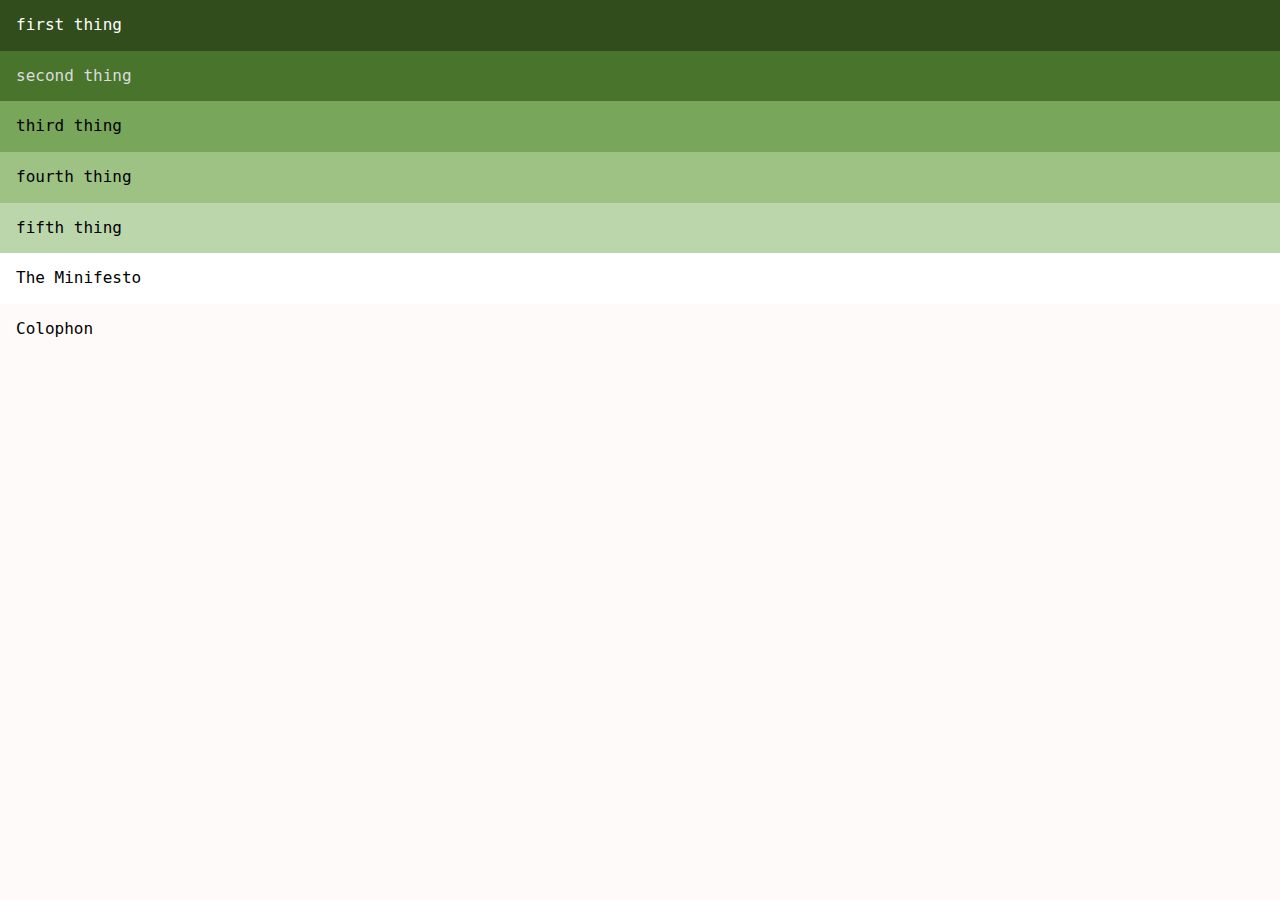
<file: scallion-disc.html>
<!DOCTYPE html>
<html>
<head>
  <title>Onion Offshoot: Scallion</title>
  <meta name="viewport" content="width=device-width,initial-scale=1.0" />
  <meta charset="utf-8" />
  <!-- <link rel="icon" type="image/png" sizes="32x32" href="/favicon.png"> -->
  <!-- <link rel="stylesheet" href="onion-style.css"> -->
  
  <!-- Hand-writing this on May 20 at 22:10. Following main .css styles, with inline and pagewise styling here to override. -->
  <!--
  
  The general thinking behind this is a single scallion blade/leaf (visualized below, lengthwise)

                <================i===]
  
  we unroll vertically, starting from the ends (green) and ending with the roots (white), which embody the messiness of the collaboration

  Principles
  𐫱 respect for the reader
  𐫱 websites are sensory organs, temporary bodies
  𐫱 accessibility is generosity too (via Laurel)
  𐫱 earnestness first
  𐫱 inquisitive: steered towards question-asking
  𐫱 seamful: marginalia; Dani’s “ant in the fold of clothes: how can we be the ant? (re: hidden texts, pleats, marginalia)”

  Style Guide
  𐫱 decay and compost, loving attitude towards compression
  𐫱 interpretive agency
  𐫱 multidimensional (after CSS) citation





  
  -->

  <style>
    html {
      min-height:100%;
      /* original Onion font size is 18px */
      font-family:monospace; font-size:16px; line-height:1.167em; -webkit-font-smoothing:antialiased;
    }

   
    body {  color:black; margin:0;} /* background: linear-gradient(180deg,white 25%, #BCD6AC 50%, #9DC284 75%, #78A65A 80%, #48742C 90%, #314D1C 100%); */
    article {padding:1em}

    article#t1 {background-color:white;}
    article#t2 {background-color:#BCD6AC;}
    article#t3 {background-color:#9DC284;}
    article#t4 {background-color:#78A65A;}
    article#t5 {background-color:#48742C; color:gainsboro}
    article#t6 {background-color:#314D1C; color:white}
    article#t0, body {background-color:snow} /* snow, honeydew/mintcream, ivory, floralwhite, whitesmoke (very/too gray) */
    
  </style>
  </head>
  <body>
    
    <section>
        <article id="t6"> <!-- we begin at the ends: where you might start when chopping scallions -->
          first thing
        </article>

        <article id="t5">
          second thing
        </article>

        <article id="t4">
          third thing
        </article>

        <article id="t3">
          fourth thing
        </article>

        <article id="t2">
          fifth thing
        </article>

        <article id="t1"> <!-- and we end at the center: where the scallion bulb fractals into roots, the stuff that is often thrown away -->
          The Minifesto
        </article>

        <article id="t0"> <!-- colophon -->
          Colophon
        </article>
    </section>

  </body>
</html>
















<!-- 
/* 
    #bag1 article {display:grid;grid-template-columns: 1fr 10fr 5fr;border:2px solid salmon}
    #bag2 {display:grid;grid-template-columns:10fr 5fr;border:2px olivedrab solid;height:50vh;overflow:scroll;}
    #marginalia {font-size:0.75em;} */ -->


<!-- 
      <div id="bag2">
        <section id="bodytext">
          <details>
            <summary>Context</summary>
            <p>On August 19, 2021, a Wikimedia user uploaded a picture of onion peels to the Commons, elegantly titled “Absence of essence.” (1)</p>
            <p>When beholding the image — so thoughtfully photographed — there is a delicate courage in the (now long gone) onion that resonates with the ethos of <span class="srctitle">The Internet Onion</span>. (2)</p>
            <p><span class="srctitle">The Internet Onion</span>, orchestrated by Laurel Schwulst and company, honors the emergence and practice of love online; it is a perennial webzine anthology that invites us to consider “what expressing ‘real’ love or affirmation [is] about.” (3) Gathering various perspectives tenderly attentive to the interpersonal, <span class="srctitle">The Internet Onion</span> is a testament to the work that love demands, much in the same way a hearty stew requires slow cooking over time.</p>
            <p>Regarding the onion, we appreciate this wonderful vegetable (and its extended Allium family) not only for its flavor but also for its structure, echoed in many things: as a reflection of the anatomy of HTML, as an analogy to gift wrapping paper, as a loose metaphor for layered, nestled secrets. (4) Setting our focus on the ecology of the online, we sense a restless turning about and loosening in the soil that serves as the site for our conversations. We recognize this turbulence as ubiquitous data capture for machine learning that undergirds contemporary infrastructures, intersecting most potently with how we practice love online.</p>
            <p>To trace these emergent threads, we introduce Scallion, an offshoot of <span class="srctitle">The Internet Onion</span>. (5, 6) Scallion wonders about the ever-intertwining relationships between intimacy, connection, and (our) ubiquitous data capture in a culture governed by and entangled in machine learning and algorithms. A sibling of the onion, the scallion is used in cooking all over the world. Mild in taste, the scallion’s delicate yet versatile structure offers several ways to cut and slice it as a garnish. As we wrestle with the intricacies of the culture and norms of machine learning, we take the scallion as a model for facilitating conversation that is open-ended, flexible in tone and approach. Rather than demanding absolute loyalty to our hypotheses, the clippings here are yours to pick apart.</p>
          </details>

          <details>
            <summary>On love</summary>
            <p>To begin, our approach to discussing terms like “love” and “artificial intelligence” is the same one we use when approaching any meaning of any word. Language is a nebulous technology: to simply try to speak our thoughts is already to participate in an act of translation. Words are merely symbols — channels through which we gesture towards and attempt to transmit a momentary truth or sensation. Meaning is not static matter. No word simply <em>is</em>, and so no word can ever just <em>be</em> in total perpetuity. (1, 2)</p>
            <p>To expect a static meaning for any word is already unlikely, but to expect one for love is even more so. (3) Our approach towards definitions is most of all reconfirmed by a shapeshifting power such as “love.” Most cannot even agree on whether it is a feeling, a verb, a value, a chemical, a mindset, a destination, a medium, a message… let alone determine what its parameters and windows for manipulation might be. That being said, we embrace its gaseous nature and move forward with the proposition that love is merely that — interdisciplinary. We dispel the need to define a term with as much plurality as “love.” Instead, we move forward with the hypothesis that love is a natural resource, and like all others, it too can be mined. Machines are mined from elemental resources — no technology exists in a void; the software and hardware always comprise and are the consequences of natural, social, and technical resources and relationships. Data gets mined, labor gets mined — even technological metaphors are plundered from our natural world, whether it be reimagining websites as gardens, referring to server farms as the Cloud, or even the term “web” itself. And that which can be mined can be exploited.</p>
            <p>To consider love as an elemental ore, then, means that while love in its true form remains amorphous and indeterminant, we can still extract from it different, conflicting conceptions for manipulation in accordance with personal agendas, whether for harm or for good, for power and/or for control. Depending on this, one might approach love as a tool or technology itself, as a message other technologies carry, as an essence that can trespass and trickle through existing socio-technical frameworks, or simply as an exploitable conduit or promise. When it comes to how love figures in technology, it is important to note that the large language models (LLMs) that enable our encounters with consumer-marketed artificial intelligence (AI) are fundamentally love-agnostic — human-agnostic, earth-agnostic, morality-agnostic. While the gluttonous mechanisms of endless, panoptic data mining can exploit human talents, contaminate the earth, and capitalize on our innate longing for love, within the logic of accelerationist AI development there is no right or wrong; there is no monochrome thinking, or even gray, because there is no color. The same cannot be said for the biases of their makers and maintainers; but to the unthinking, unblinking prosthetic “mind” that is said to possess intelligence, no meanings are real — they are but enforced patterns drawn from probabilistic distributions, nothing but desire paths that form in grass. An LLM chatbot’s interpretation of a concept like love is entirely influenced by the workers, engineers, researchers, marketers, regulators, and stakeholders across the AI supply chain, as well as the outlying sediments, biases, and data that enable this technical advancement, which are then echoed as predictions of the type of answer the user is seeking. In this sense, we recognize that all technology is porous — it absorbs the values of the collective (un)conscious. (4)</p>
            <p>That being said, it is also important that we acknowledge the limitations of any metaphor, much like with all language — both in the case of love as an ore and in the aforementioned example drawing from the human mind to frame fundamental understandings of artificial intelligence. In <span class="srctitle">Artificial Intelligence is a Compost Heap (Ideally)</span>, Eryk Salvaggio likens the use of extended metaphors to building the Tower of Babel, doomed to collapse:</p>
            <p><blockquote>Metaphors matter because they shape the way we build but also what we build toward. They steer us toward consistency of the model, reward clever connections, encourage neat analogy over recognizing unique properties of a system. Along the way, we build a Tower of Babel, a central spire around which we understand a thing. Metaphors falsely transform into references. Then, inevitably, the tower collapses as we hang too much imagination on those metaphors, straying from the thing that is. We lose the thing to the thing we imagine it to be like. (5, 6, 7)</blockquote></p>
            <p>There are countless ways to reimagine how we talk about LLMs and artificial intelligence in general. For example, Salvaggio suggests a compost system intelligence metaphor in place of our existing one, which he refers to as a “solitary brain-model” (8) — [a compost intelligence is] one that resists monopoly and prioritizes organic decomposition, intra-system conversation and self-regulation over self-sufficiency and an orderly system of retrievability. In our case, we call into question what the very telos of AI expansion is, and whether the driving force behind the entire system and its allure has ever really been knowledge-exchange.</p>
          </details>

          <details>
            <summary>motivating forces</summary>
            <p><span class="highlight">We propose that the currency at the heart of the AI industry is longing, rather than knowledge.</span> When we interface with LLMs and ask chatbots a question, it does not actually matter what is on the other side. It is the mere gesture of building the bridge to get there that does: the telos of all AI and technological expansion is to resolve all gaps introduced by the finitude of human experience. It has never been about the information itself, but rather about predictive models that can fill the hole — any hole. Rather than intelligence expansion, the foundational basis for machine learning is simply the latter part: expansion. Expansion — longing’s footman — an unquenchable, insatiable, ineffable, helpless urge to make the intangible tangible, a reaching for catharsis. To reach the final frontier for the sake of reaching the final frontier. However, there will always be the next, more final frontier. The next, more meaningful truth. In this foredoomed, sisyphean drive lies the essence of longing, which may also be the essence of humanity.</p>
            <p><span class="highlight">We are committed to the understanding that all pursuits of knowledge are exercises in longing.</span> Beyond the technological, there is something inherently limerent about the strive to learn. As shared by Instagram user and former meme page admin @sadboyeckhart, to seek an answer to a question is to seek more questions:</p>
            <p><blockquote>The same light that brings the leaves of the trees outside to shimmer with color also casts shadows across the yard. Every conclusion reached invites more questioning, for truth is never an end in itself, but a living reality. Always changing. All methods of inquiries are only futile exercises in longing, in thirst, and there is no peace within any of it. (9)</blockquote></p>
            <p>At the heart of everything lies an unavoidable truth: nothing is more human than longing. What sets us apart, other than language? Why did we turn to language to begin with? What is it about mankind and striving? As written earlier, language has always been an act of translation, borne of a yearning to understand, or better yet, to be understood. Loving to the point of invention, of discovery, of reinvention, of rediscovery, every time we look up, every time we look beyond: longing. Whether it be biological wiring, or a self-administered search for meaning and sense-making: longing. More importantly, we long to long. Core to the human condition, countless philosophers have tried to tell us what we already intuit. Longing is not learned, it simply is. We long for the sake of longing. Jacques Lacan wrote about the desire of desire itself, Byung-Chul Han of the agony of Eros, and Zygmunt Bauman wrote about how our goal is never actually the object of our longing but the act of longing itself: “we desire and seek a realization that usually consists of a constant becoming, in a permanent disposition of becoming.” (10)</p>
          </details>

          <details>
            <summary>unbridgeable distance</summary>
            <p><span class="highlight">All longing-driven relationships — whether with each other, with an idea or a research practice, or with ourselves — are punctuated by distance.</span> There is a fragile balancing act between longing and presence, with perhaps all relationships existing somewhere on the spectrum at any given time. Longing, of course, focuses on what isn’t in a relationship (yet). It trails after that which is just out of reach; the distance still left between the two participants; the consistent pursuit of knowledge; the acknowledgment that you are still learning more about your loved ones with every new day — that one can never truly be known. Presence, or attention, on the other hand, focuses on what you already know and hold; the distance already traveled. So, in a way, presence is the opposite of longing, although they are both an awareness of coexisting parts of the same situation. But longing is not absence, as much as it is a lack of presence. Absence is a shade of presence too: a silhouette of what is missing from a space is a proof of its existence. Longing cannot speak to the existence of its desired object because it is the state of reaching for a silhouette that you cannot envision. The distance can never be closed absolutely or in perpetuity, regardless of illusions that suggest otherwise. At different intervals, one side of the coin glints more brightly than the other, and greater feelings of either closeness or separation emerge.</p>
          </details>

          <details>
            <summary>crush</summary>
            <p>So many nebulous interpretations of allied terms can also revolve around the geographies of human relationships and distance — grief; love; desire. Grief manifests as a longing for love, ill-fated in its incapacity to reach any state of presence. Similarly, is the more carnal desire some kind of misplaced love with no want for presence? Or is desire longing when the distance between both subjects also manifests physically — or purely physically? If longing is our form of sense-making, is the state of boredom simply people yearning for enchantment and desire? A longing for a reason to long itself? Factoring in all the above, it is hard to situate LLM chatbots on the distance spectrum, and distinguish whether they can ever provide a sense of presence, as much as they can attention or pseudo-desire. As much as they can provide companionship to temporarily fill one form of lack, these chatbots cannot fulfill the promise of physical distance-bridging that seems so integral to desire.</p>
            <p>All the different emotions and iterations orbiting distance culminate in what we call “crush culture.” We reverberate Larissa Pham’s notion that a crush is simply a lack of information:</p>
            <p><blockquote>The crush exists at a point of distance. The less I know of you, the better, because then I can safely project my affections onto you. I can begin to write a story, a catalog of intimacies, a script we will inevitably fail.</blockquote></p>
            <p>Limerence between humans is when you fill in the gaps — much like with predictive models and LLMs — and the idea of building the bridge is the object of your longing, more than whatever lies on the other side of it. Clichés earn their reputation after being repeatedly correct, because as it turns out, it actually has always been about the chase. Do we even want to find what we are looking for? Like all pursuits of knowledge, it’s more about getting there than what “there” actually is. Distance accounts for ambiguity, and ambiguity provides ample breeding ground for projection, imagination, and idealization. Borne of purposelessness or boredom perhaps, the gap is now ours to fill as we please, with whichever non-answers elicit more emotional response — achieved through a fragile choreography of control, restraint, and lack. Crushing is to make a tool of our limerent object, a tool we use in order to feel something. The longing experienced within a crush propels us in either of two contradicting directions, or both: an outward longing, and an inward kind.</p>
          </details>

          <details>
            <summary>crushing outward, inward</summary>
            <p>The outward-reaching manifestation aligns with the expression of longing discussed earlier. The gap you are bridging is all that is unknown. You simply want to learn more, although in doing so are setting up the conditions for the very demise of the crush state. You seek to bypass translation entirely, something sustained intimacy cannot even achieve, and a total, impossible eradication of distance between yourself and the object of your affection, or rather your present pedestalled understanding of them, filling it by any means or assumptions. A question arises: does a crush renounce and flatten the richness of another’s interiority? Or deepen it beyond what it actually is, projecting illusions onto it? Either way, both are dehumanizing, with neither standing at the ground level alongside you. With time they will collapse on themselves like a Tower of Babel, but not before losing our crush to what we imagine our crush to be like. In place of a fallen crush, a real connection can sprout — one with shared values, where you recognize your humanity as equal, rather than greater or shallower. Believing in the richness of another's interiority does not denounce your own, but you should make no comparative assumptions of eithers’ depths or substance. Otherwise, the idealized version of the crush evaporates, and you are left with a stranger. But until then, they are no stranger, but the one you understand best.</p>
            <p>In admiring and seeking proximity to that which you desire, you also admire and seek proximity to the world they are part of. And therein lies the crux of the other type of longing present in crushes: a longing for what you lack in yourself. The crush and its gaps then function as a different tool for projection. As Catherine MacCoun wrote in <span class="srctitle">On Becoming an Alchemist</span>, “when you become infatuated with someone you hardly know, what you have actually fallen in love with is an unrealized potential in yourself. You have a big crush on what you yourself secretly wish to become.” They may possess character traits we wish we could cultivate; social skills and practical talents; a community or lifestyle. Regardless, we recognize that people are portals. How we move in life depends most of all on our environment, and environments are largely constructed by those we surround ourselves with. These people propel us forward, towards different futures and timelines, almost akin to leaping into new dimensions. Or, when a crush is a proximity to that which you lack; all the parts of life that left you longing, it can at least grant us the illusion that something borrowed is actually ours, if we spend sufficient time in their presence.</p>
            <p>This longing for an untapped, truer self is another core facet of the human condition. In medieval times, St Augustine had already written “interior intimo meo et superior summo meo” — that “there is One within me who is more myself than myself”, although also in allusion to God. A threshold no longing can touch, more you than you, more true than your truth. But there are countless ways we grant ourselves the permission to imagine the deepening of our interiority. There is a sense that someone’s excitement about you will bring you closer to your own. Feeling seen by the other becomes a rediscovery of oneself. And so in our longing towards others, we are also longing for their understanding of us to make us in exchange, and for them to mend gaps in our identity the same way we do for the perceived image we have of them. To bring us closer to ourselves. Particularly when it can be so easy to mistake desire for curiosity — in ourselves, yes, but especially in the other.</p>
          </details>


          <details>
            <summary>experiencing self through others; various proxies to determine bounds of self — whether people or tech</summary>
            <p>This tendency is single-handedly one of the greatest, most seductive allures we sense in LLM chatbots — because we see ourselves through the eyes of others, even the non-vision of machines. Mankind has always scanned the world for symbols to unlock its mysteries. We invest in magical thinking, worship false gods, and put our trust in omens to decide our fate when we mistrust ourselves. Everything is a message — gestures hiding behind gestures; truth hiding behind truth. It is easier being told what the meaning is, especially if it comes in the form of faith-strengthening, communal mythologies. We want to be told who we are — because we experience ourselves through the eyes of others, even machines.</p>
            <p>No art student goes through their first semester of college without hearing the echoing of John Berger’s words, “women watch themselves being looked at”. “Girls want one thing and it’s to be described,” agrees one TikTok video that amassed nearly 1,500 comments. There is an echo chamber of viral Twitter and TikTok content that regurgitate the same lines. But they harness interactions for a reason. They reveal something about us, and about how we want to be perceived, and about how we want to be perceived <em>while wanting to be perceived</em>. BuzzFeed quizzes, YouTube astrology pick-a-card readings directed at a nameless audience that can include both everyone and nobody, take what resonates and leave what doesn’t.</p>
            <p>And in comes a machine that tells me who I am. Machine learning models offer a long-awaited, seductive aura of authority that makes them the perfect soothsayer for objective truth. So many mythologies — crafted by whom? — present them as neutral, sanitized, devoid of any residue that can interfere with the distilled honesty of the world you seek. As Jina Hyun writes of voice assistants,</p>
            <p><blockquote>The techno-clean body is constituted by the erasure of human embodiment, its neutralized voice, manufacturable reproducibility, and processing of information. It is an esoteric body without differentiation that convinces the consumer of a universal, default condition that is in reality, only beneficial to a certain society.</blockquote></p>
            </article>
          </details>

          <details>
            <summary>algos as fate; towards obliteration</summary>
            <p>We long for new truth, whether about the world or ourselves, and the AI industry sells itself as a purveyor of it. We consult LLM chatbots to simulate escaping into the vastness of another’s interiority but is it actually our own? After all, how can you become more yourself when the AI interface is not actually the window we mistake it to be, but a mirror, or to be explicit, Narcissus’ pond? You glimpse traces of yourself in the dataset, its facture a product of mass web scraping, exploitation, reenacted violences on invisibilized laborers, and the physical towns selected to power all this computation. Is this technology merely an excuse; a conduit? To reawaken you and grant you permission to believe what you already are? Do we simply use AI to access parts of ourselves we are not in touch with, whether we simply don’t know how to get to them, or are not aware they are even ours? Maybe if you caressed the water gentler, tried to prod at its surface a bit, it might give way, helping you transcend and discard your dopamine-addled twenty-first century brain in favor of this disintegrated, all-encompassing, soothsaying technology.</p>
            <p>Networks of ores to be mined, whether data, elemental, metaphorical, or emotional. Networks of stories, networks of underground internet cables physically connecting us to each other and to servers and to data workers on other continents. We turn to love and technology for the same reason: to transcend singularity.</p>
            <p>To fully understand yourself and your parameters as an individual, you would have to cease to be confined to them, and transcend to a state of omniscience. Whether objectification, datafication, or some other way to splay yourself across a page, a dataset, an essay. Long before chatbots activated the parts of our minds that we struggled to locate ourselves, we were already practicing this form of relational sensemaking. How can we not, when meaning is relational? Everything is self-referential, and we live in the margins of one another. Life is what happens in the margins. Colleagues and friends bring their own self-formed perspectives and introduce seeds and fodder for fresh thought. “The need of human beings to transcend ‘the personal’”, Susan Sontag wrote, “is no less profound than the need to be a person, an individual. But this society serves that need poorly.” If our current enchantment with LLMs is a way to enact our longing, are there folk practices we can develop to practice this desire that’s attentive to the intricacies of data collection? How might a meaningful, considered, and care-full encounter with LLMs take place?</p>
          </details>
        </section>
        <section id="marginalia">

Tn.kuvat, “Absence of essence,” on Wikimedia Commons. [WWW]
Internet Onion logo. [WWW]
Laurel Schwulst, The Life and Death of an Internet Onion. [WWW]
vanessa lollipop, “green onions,” on Flickr. [WWW]
Scallion Working Group repository. [WWW]
With thanks to the UC Master Gardeners of Santa Clara County, CA for gardening reference.
<hr>
also see Carl Jung, Man and His Symbols.
Michael Reddy, “The Conduit Metaphor: a case of frame conflict in our language about language.” [PDF]
This impacts the audience as much as it does the author. Much like how Gilbert Simondon wrote about information-singularity within second-order cybernetics, we also consider that the position of the receiver is a constitutive part of the information itself. We acknowledge the audience’s interpretation as an integral piece of the information itself, as much as you expect the writer’s intent to be. The same applies to the stories we tell ourselves, and the metaphors they operate under. It is impossible to draw curtains/borders between our world of worlds always blurring together.
“Chatbot” is used very loosely here, in the colloquial sense.
We loosely interpret Salvaggio’s “model” here as referring to “mental model.”
also see George Lakoff and Mark Johnson, Metaphors We Live By. [PDF]
Data mining/ML parlance refers to information as the amount of clarity a description of data patterns offers, whereas knowledge is roughly similar to expertise gained from experience. We use “knowledge” in “knowledge exchange” as a shorthand for reciprocal sharing of insights and observations about the world, in the sense that sharing knowledge is important to how our brains function (here again we slip into the solitary brain model).
In a Western history of artificial intelligence, early approaches of symbolic AI model the human brain and cognitive processes through rules-based reasoning. This paradigm was later supplanted by machine learning, which instead prioritized pattern recognition from data-driven approaches.
Curiosity is a life force.
There is loving to the point of invention, and then there is loving to the point of reimagining what is already real. If we are to have to coexist on this earth with these giants of smoke and mirrors, what is a way to interact with the illusion acknowledging it for what it is, if at all? Can you interact with the illusion in a way which addresses who is behind the curtain? Does it require a different vantage point? A different illusion?

        </section>

      </div> -->


<!-- 
      <div id="bag1" style="margin-top:50vh;">
        <section id="minifesto">
          <article>
            <div class="metatags">
              Context
            </div>
            <div class="bodytext">
              <p>On August 19, 2021, a Wikimedia user uploaded a picture of onion peels to the Commons, elegantly titled “Absence of essence.” (1)</p>
              <p>When beholding the image — so thoughtfully photographed — there is a delicate courage in the (now long gone) onion that resonates with the ethos of <span class="srctitle">The Internet Onion</span>. (2)</p>
              <p><span class="srctitle">The Internet Onion</span>, orchestrated by Laurel Schwulst and company, honors the emergence and practice of love online; it is a perennial webzine anthology that invites us to consider “what expressing ‘real’ love or affirmation [is] about.” (3) Gathering various perspectives tenderly attentive to the interpersonal, <span class="srctitle">The Internet Onion</span> is a testament to the work that love demands, much in the same way a hearty stew requires slow cooking over time.</p>
              <p>Regarding the onion, we appreciate this wonderful vegetable (and its extended Allium family) not only for its flavor but also for its structure, echoed in many things: as a reflection of the anatomy of HTML, as an analogy to gift wrapping paper, as a loose metaphor for layered, nestled secrets. (4) Setting our focus on the ecology of the online, we sense a restless turning about and loosening in the soil that serves as the site for our conversations. We recognize this turbulence as ubiquitous data capture for machine learning that undergirds contemporary infrastructures, intersecting most potently with how we practice love online.</p>
              <p>To trace these emergent threads, we introduce Scallion, an offshoot of <span class="srctitle">The Internet Onion</span>. (5, 6) Scallion wonders about the ever-intertwining relationships between intimacy, connection, and (our) ubiquitous data capture in a culture governed by and entangled in machine learning and algorithms. A sibling of the onion, the scallion is used in cooking all over the world. Mild in taste, the scallion’s delicate yet versatile structure offers several ways to cut and slice it as a garnish. As we wrestle with the intricacies of the culture and norms of machine learning, we take the scallion as a model for facilitating conversation that is open-ended, flexible in tone and approach. Rather than demanding absolute loyalty to our hypotheses, the clippings here are yours to pick apart.</p>
            </div>
            <div class="marginalia"></div>
          </article>
          <article>
            <div class="metatags"></div>
            <div class="bodytext">
              <p>To begin, our approach to discussing terms like “love” and “artificial intelligence” is the same one we use when approaching any meaning of any word. Language is a nebulous technology: to simply try to speak our thoughts is already to participate in an act of translation. Words are merely symbols — channels through which we gesture towards and attempt to transmit a momentary truth or sensation. Meaning is not static matter. No word simply <em>is</em>, and so no word can ever just <em>be</em> in total perpetuity. (1, 2)</p>
              <p>To expect a static meaning for any word is already unlikely, but to expect one for love is even more so. (3) Our approach towards definitions is most of all reconfirmed by a shapeshifting power such as “love.” Most cannot even agree on whether it is a feeling, a verb, a value, a chemical, a mindset, a destination, a medium, a message… let alone determine what its parameters and windows for manipulation might be. That being said, we embrace its gaseous nature and move forward with the proposition that love is merely that — interdisciplinary. We dispel the need to define a term with as much plurality as “love.” Instead, we move forward with the hypothesis that love is a natural resource, and like all others, it too can be mined. Machines are mined from elemental resources — no technology exists in a void; the software and hardware always comprise and are the consequences of natural, social, and technical resources and relationships. Data gets mined, labor gets mined — even technological metaphors are plundered from our natural world, whether it be reimagining websites as gardens, referring to server farms as the Cloud, or even the term “web” itself. And that which can be mined can be exploited.</p>
              <p>To consider love as an elemental ore, then, means that while love in its true form remains amorphous and indeterminant, we can still extract from it different, conflicting conceptions for manipulation in accordance with personal agendas, whether for harm or for good, for power and/or for control. Depending on this, one might approach love as a tool or technology itself, as a message other technologies carry, as an essence that can trespass and trickle through existing socio-technical frameworks, or simply as an exploitable conduit or promise. When it comes to how love figures in technology, it is important to note that the large language models (LLMs) that enable our encounters with consumer-marketed artificial intelligence (AI) are fundamentally love-agnostic — human-agnostic, earth-agnostic, morality-agnostic. While the gluttonous mechanisms of endless, panoptic data mining can exploit human talents, contaminate the earth, and capitalize on our innate longing for love, within the logic of accelerationist AI development there is no right or wrong; there is no monochrome thinking, or even gray, because there is no color. The same cannot be said for the biases of their makers and maintainers; but to the unthinking, unblinking prosthetic “mind” that is said to possess intelligence, no meanings are real — they are but enforced patterns drawn from probabilistic distributions, nothing but desire paths that form in grass. An LLM chatbot’s interpretation of a concept like love is entirely influenced by the workers, engineers, researchers, marketers, regulators, and stakeholders across the AI supply chain, as well as the outlying sediments, biases, and data that enable this technical advancement, which are then echoed as predictions of the type of answer the user is seeking. In this sense, we recognize that all technology is porous — it absorbs the values of the collective (un)conscious. (4)</p>
              <p>That being said, it is also important that we acknowledge the limitations of any metaphor, much like with all language — both in the case of love as an ore and in the aforementioned example drawing from the human mind to frame fundamental understandings of artificial intelligence. In <span class="srctitle">Artificial Intelligence is a Compost Heap (Ideally)</span>, Eryk Salvaggio likens the use of extended metaphors to building the Tower of Babel, doomed to collapse:</p>
              <p><blockquote>Metaphors matter because they shape the way we build but also what we build toward. They steer us toward consistency of the model, reward clever connections, encourage neat analogy over recognizing unique properties of a system. Along the way, we build a Tower of Babel, a central spire around which we understand a thing. Metaphors falsely transform into references. Then, inevitably, the tower collapses as we hang too much imagination on those metaphors, straying from the thing that is. We lose the thing to the thing we imagine it to be like. (5, 6, 7)</blockquote></p>
              <p>There are countless ways to reimagine how we talk about LLMs and artificial intelligence in general. For example, Salvaggio suggests a compost system intelligence metaphor in place of our existing one, which he refers to as a “solitary brain-model” (8) — [a compost intelligence is] one that resists monopoly and prioritizes organic decomposition, intra-system conversation and self-regulation over self-sufficiency and an orderly system of retrievability. In our case, we call into question what the very telos of AI expansion is, and whether the driving force behind the entire system and its allure has ever really been knowledge-exchange.</p>
            </div>
            <div class="marginalia"></div>
          </article>
          <article>
            <div class="metatags">motivating forces</div>
            <div class="bodytext">
              <p><span class="highlight">We propose that the currency at the heart of the AI industry is longing, rather than knowledge.</span> When we interface with LLMs and ask chatbots a question, it does not actually matter what is on the other side. It is the mere gesture of building the bridge to get there that does: the telos of all AI and technological expansion is to resolve all gaps introduced by the finitude of human experience. It has never been about the information itself, but rather about predictive models that can fill the hole — any hole. Rather than intelligence expansion, the foundational basis for machine learning is simply the latter part: expansion. Expansion — longing’s footman — an unquenchable, insatiable, ineffable, helpless urge to make the intangible tangible, a reaching for catharsis. To reach the final frontier for the sake of reaching the final frontier. However, there will always be the next, more final frontier. The next, more meaningful truth. In this foredoomed, sisyphean drive lies the essence of longing, which may also be the essence of humanity.</p>
              <p><span class="highlight">We are committed to the understanding that all pursuits of knowledge are exercises in longing.</span> Beyond the technological, there is something inherently limerent about the strive to learn. As shared by Instagram user and former meme page admin @sadboyeckhart, to seek an answer to a question is to seek more questions:</p>
              <p><blockquote>The same light that brings the leaves of the trees outside to shimmer with color also casts shadows across the yard. Every conclusion reached invites more questioning, for truth is never an end in itself, but a living reality. Always changing. All methods of inquiries are only futile exercises in longing, in thirst, and there is no peace within any of it. (9)</blockquote></p>
              <p>At the heart of everything lies an unavoidable truth: nothing is more human than longing. What sets us apart, other than language? Why did we turn to language to begin with? What is it about mankind and striving? As written earlier, language has always been an act of translation, borne of a yearning to understand, or better yet, to be understood. Loving to the point of invention, of discovery, of reinvention, of rediscovery, every time we look up, every time we look beyond: longing. Whether it be biological wiring, or a self-administered search for meaning and sense-making: longing. More importantly, we long to long. Core to the human condition, countless philosophers have tried to tell us what we already intuit. Longing is not learned, it simply is. We long for the sake of longing. Jacques Lacan wrote about the desire of desire itself, Byung-Chul Han of the agony of Eros, and Zygmunt Bauman wrote about how our goal is never actually the object of our longing but the act of longing itself: “we desire and seek a realization that usually consists of a constant becoming, in a permanent disposition of becoming.” (10)</p>
            </div>
            <div class="marginalia"></div>
          </article>
          <article>
            <div class="metatags">unbridgeable distance</div>
            <div class="bodytext">
              <p><span class="highlight">All longing-driven relationships — whether with each other, with an idea or a research practice, or with ourselves — are punctuated by distance.</span> There is a fragile balancing act between longing and presence, with perhaps all relationships existing somewhere on the spectrum at any given time. Longing, of course, focuses on what isn’t in a relationship (yet). It trails after that which is just out of reach; the distance still left between the two participants; the consistent pursuit of knowledge; the acknowledgment that you are still learning more about your loved ones with every new day — that one can never truly be known. Presence, or attention, on the other hand, focuses on what you already know and hold; the distance already traveled. So, in a way, presence is the opposite of longing, although they are both an awareness of coexisting parts of the same situation. But longing is not absence, as much as it is a lack of presence. Absence is a shade of presence too: a silhouette of what is missing from a space is a proof of its existence. Longing cannot speak to the existence of its desired object because it is the state of reaching for a silhouette that you cannot envision. The distance can never be closed absolutely or in perpetuity, regardless of illusions that suggest otherwise. At different intervals, one side of the coin glints more brightly than the other, and greater feelings of either closeness or separation emerge.</p>
            </div>
            <div class="marginalia"></div>
          </article>
          <article>
            <div class="metatags">crush</div>
            <div class="bodytext">
              <p>So many nebulous interpretations of allied terms can also revolve around the geographies of human relationships and distance — grief; love; desire. Grief manifests as a longing for love, ill-fated in its incapacity to reach any state of presence. Similarly, is the more carnal desire some kind of misplaced love with no want for presence? Or is desire longing when the distance between both subjects also manifests physically — or purely physically? If longing is our form of sense-making, is the state of boredom simply people yearning for enchantment and desire? A longing for a reason to long itself? Factoring in all the above, it is hard to situate LLM chatbots on the distance spectrum, and distinguish whether they can ever provide a sense of presence, as much as they can attention or pseudo-desire. As much as they can provide companionship to temporarily fill one form of lack, these chatbots cannot fulfill the promise of physical distance-bridging that seems so integral to desire.</p>
              <p>All the different emotions and iterations orbiting distance culminate in what we call “crush culture.” We reverberate Larissa Pham’s notion that a crush is simply a lack of information:</p>
              <p><blockquote>The crush exists at a point of distance. The less I know of you, the better, because then I can safely project my affections onto you. I can begin to write a story, a catalog of intimacies, a script we will inevitably fail.</blockquote></p>
              <p>Limerence between humans is when you fill in the gaps — much like with predictive models and LLMs — and the idea of building the bridge is the object of your longing, more than whatever lies on the other side of it. Clichés earn their reputation after being repeatedly correct, because as it turns out, it actually has always been about the chase. Do we even want to find what we are looking for? Like all pursuits of knowledge, it’s more about getting there than what “there” actually is. Distance accounts for ambiguity, and ambiguity provides ample breeding ground for projection, imagination, and idealization. Borne of purposelessness or boredom perhaps, the gap is now ours to fill as we please, with whichever non-answers elicit more emotional response — achieved through a fragile choreography of control, restraint, and lack. Crushing is to make a tool of our limerent object, a tool we use in order to feel something. The longing experienced within a crush propels us in either of two contradicting directions, or both: an outward longing, and an inward kind.</p>
            </div>
            <div class="marginalia"></div>
          </article>
          <article>
            <div class="metatags">crushing outward, inward</div>
            <div class="bodytext">
              <p>The outward-reaching manifestation aligns with the expression of longing discussed earlier. The gap you are bridging is all that is unknown. You simply want to learn more, although in doing so are setting up the conditions for the very demise of the crush state. You seek to bypass translation entirely, something sustained intimacy cannot even achieve, and a total, impossible eradication of distance between yourself and the object of your affection, or rather your present pedestalled understanding of them, filling it by any means or assumptions. A question arises: does a crush renounce and flatten the richness of another’s interiority? Or deepen it beyond what it actually is, projecting illusions onto it? Either way, both are dehumanizing, with neither standing at the ground level alongside you. With time they will collapse on themselves like a Tower of Babel, but not before losing our crush to what we imagine our crush to be like. In place of a fallen crush, a real connection can sprout — one with shared values, where you recognize your humanity as equal, rather than greater or shallower. Believing in the richness of another's interiority does not denounce your own, but you should make no comparative assumptions of eithers’ depths or substance. Otherwise, the idealized version of the crush evaporates, and you are left with a stranger. But until then, they are no stranger, but the one you understand best.</p>
              <p>In admiring and seeking proximity to that which you desire, you also admire and seek proximity to the world they are part of. And therein lies the crux of the other type of longing present in crushes: a longing for what you lack in yourself. The crush and its gaps then function as a different tool for projection. As Catherine MacCoun wrote in <span class="srctitle">On Becoming an Alchemist</span>, “when you become infatuated with someone you hardly know, what you have actually fallen in love with is an unrealized potential in yourself. You have a big crush on what you yourself secretly wish to become.” They may possess character traits we wish we could cultivate; social skills and practical talents; a community or lifestyle. Regardless, we recognize that people are portals. How we move in life depends most of all on our environment, and environments are largely constructed by those we surround ourselves with. These people propel us forward, towards different futures and timelines, almost akin to leaping into new dimensions. Or, when a crush is a proximity to that which you lack; all the parts of life that left you longing, it can at least grant us the illusion that something borrowed is actually ours, if we spend sufficient time in their presence.</p>
              <p>This longing for an untapped, truer self is another core facet of the human condition. In medieval times, St Augustine had already written “interior intimo meo et superior summo meo” — that “there is One within me who is more myself than myself”, although also in allusion to God. A threshold no longing can touch, more you than you, more true than your truth. But there are countless ways we grant ourselves the permission to imagine the deepening of our interiority. There is a sense that someone’s excitement about you will bring you closer to your own. Feeling seen by the other becomes a rediscovery of oneself. And so in our longing towards others, we are also longing for their understanding of us to make us in exchange, and for them to mend gaps in our identity the same way we do for the perceived image we have of them. To bring us closer to ourselves. Particularly when it can be so easy to mistake desire for curiosity — in ourselves, yes, but especially in the other.</p>
            </div>
            <div class="marginalia"></div>
          </article>
          <article>
            <div class="metatags">
              experiencing self through others; various proxies to determine bounds of self — whether people or tech
            </div>
            <div class="bodytext">
              <p>This tendency is single-handedly one of the greatest, most seductive allures we sense in LLM chatbots — because we see ourselves through the eyes of others, even the non-vision of machines. Mankind has always scanned the world for symbols to unlock its mysteries. We invest in magical thinking, worship false gods, and put our trust in omens to decide our fate when we mistrust ourselves. Everything is a message — gestures hiding behind gestures; truth hiding behind truth. It is easier being told what the meaning is, especially if it comes in the form of faith-strengthening, communal mythologies. We want to be told who we are — because we experience ourselves through the eyes of others, even machines.</p>
              <p>No art student goes through their first semester of college without hearing the echoing of John Berger’s words, “women watch themselves being looked at”. “Girls want one thing and it’s to be described,” agrees one TikTok video that amassed nearly 1,500 comments. There is an echo chamber of viral Twitter and TikTok content that regurgitate the same lines. But they harness interactions for a reason. They reveal something about us, and about how we want to be perceived, and about how we want to be perceived <em>while wanting to be perceived</em>. BuzzFeed quizzes, YouTube astrology pick-a-card readings directed at a nameless audience that can include both everyone and nobody, take what resonates and leave what doesn’t.</p>
              <p>And in comes a machine that tells me who I am. Machine learning models offer a long-awaited, seductive aura of authority that makes them the perfect soothsayer for objective truth. So many mythologies — crafted by whom? — present them as neutral, sanitized, devoid of any residue that can interfere with the distilled honesty of the world you seek. As Jina Hyun writes of voice assistants,</p>
              <p><blockquote>The techno-clean body is constituted by the erasure of human embodiment, its neutralized voice, manufacturable reproducibility, and processing of information. It is an esoteric body without differentiation that convinces the consumer of a universal, default condition that is in reality, only beneficial to a certain society.</blockquote></p>
            </div>
            <div class="marginalia"></div>
          </article>
          <article>
            <div class="metatags">algos as fate; towards obliteration</div>
            <div class="bodytext">
              <p>We long for new truth, whether about the world or ourselves, and the AI industry sells itself as a purveyor of it. We consult LLM chatbots to simulate escaping into the vastness of another’s interiority but is it actually our own? After all, how can you become more yourself when the AI interface is not actually the window we mistake it to be, but a mirror, or to be explicit, Narcissus’ pond? You glimpse traces of yourself in the dataset, its facture a product of mass web scraping, exploitation, reenacted violences on invisibilized laborers, and the physical towns selected to power all this computation. Is this technology merely an excuse; a conduit? To reawaken you and grant you permission to believe what you already are? Do we simply use AI to access parts of ourselves we are not in touch with, whether we simply don’t know how to get to them, or are not aware they are even ours? Maybe if you caressed the water gentler, tried to prod at its surface a bit, it might give way, helping you transcend and discard your dopamine-addled twenty-first century brain in favor of this disintegrated, all-encompassing, soothsaying technology.</p>
              <p>Networks of ores to be mined, whether data, elemental, metaphorical, or emotional. Networks of stories, networks of underground internet cables physically connecting us to each other and to servers and to data workers on other continents. We turn to love and technology for the same reason: to transcend singularity.</p>
              <p>To fully understand yourself and your parameters as an individual, you would have to cease to be confined to them, and transcend to a state of omniscience. Whether objectification, datafication, or some other way to splay yourself across a page, a dataset, an essay. Long before chatbots activated the parts of our minds that we struggled to locate ourselves, we were already practicing this form of relational sensemaking. How can we not, when meaning is relational? Everything is self-referential, and we live in the margins of one another. Life is what happens in the margins. Colleagues and friends bring their own self-formed perspectives and introduce seeds and fodder for fresh thought. “The need of human beings to transcend ‘the personal’”, Susan Sontag wrote, “is no less profound than the need to be a person, an individual. But this society serves that need poorly.” If our current enchantment with LLMs is a way to enact our longing, are there folk practices we can develop to practice this desire that’s attentive to the intricacies of data collection? How might a meaningful, considered, and care-full encounter with LLMs take place?</p>
            </div>
            <div class="marginalia"></div>
          </article>
        </section> -->
<!--         
        <section id="marginalia">
          <p>In <a href="https://thelastpsychiatrist.com/2012/10/the_story_of_narcissus.html">The Last Psychiatrist’s parable of Narcissus and Echo</a>, Narcissus never learns how to want, to desire; TLP writes of Narcissus’ upbringing as one in which he doesn’t know “how to live with frustration” —</p>
          <blockquote>[his parents] didn’t teach him how to resist temptation, how to deal with lack. And they most certainly didn’t teach him how NOT to want what he couldn’t have. They didn’t teach him how to want. [...] The result was that he stopped having desires and instead desired the feeling of desire.</blockquote>        
          <p>Can we surmise that we are all too often engaging in irresponsible (bordering on narcissistic) user behavior? </p>
          <p>The interface — whether it is an embankment upon which a family member, lover, friend, stranger awaits our messages; or a vacuum of a chat log with an abstracted representation of an LLM — serves as an intermediary, becomes a site in which we enshrine false expectations of others by clinging to the shape of our longing. Do we insist on rituals of online engagement and cute, quotidian, surveillant cruelties to sustain a desire that’s sufficiently exhilarating? Do our current interactions assume a form of access to people that we are falsely and dangerously entitled to? And what does this all have to do with LLMs and machine learning?</p> <sup id="notedvia-1"><a href="#note-1">1</a></sup>
          <p><a href="https://cse.buffalo.edu/~rapaport/572/S02/weizenbaum.eliza.1966.pdf">Joseph Weizenbaum’s 1966 demonstration of ELIZA</a>, a computer program “for the study of natural language communication between man and machine,” assumes the role of a Rogerian psychiatrist inquiring after the human user’s every line of input, based on a pre-programmed set of rules. Here’s TLP again, interspersed with a typical sample of an exchange with ELIZA:</p>
          <blockquote>At the beginning, Echo was watching him, hidden, but Narcissus sensed someone was there, and he was excited by it. “Come!” he called. “Come,” she could only echo, and stayed hidden, which only made him want her more. What mystery is this? He couldn’t see her but he could hear her voice, and in that unfathomable voice was incarnated all the possible loves he could imagine. It helped that this mysterious woman knew just what to say to him. She was perfect for him in every way, she was the cause of his desire.</blockquote>
          <blockquote>And then she came out from hiding, and he saw her.</blockquote>
          <blockquote style="margin-left:6em">USER: Men are all alike.<br>ELIZA: In what way<br>USER: They’re always bugging us about something or other.<br>ELIZA: Can you think of a specific example<br>USER: Well, my boyfriend made me come here.</blockquote>
          <blockquote>What was so wrong with her? It wasn’t just that she may have been shorter or heavier than he had imagined. What was wrong was in that instant he experienced her, she stopped being anything else.</blockquote>
          <blockquote style="margin-left:6em">ELIZA: Who else in your family takes care of you<br>USER: My father.<br>ELIZA: Your father<br>USER: You are like my father in some ways.<br>ELIZA: What resemblance do you see<br>USER: You are not very aggressive but I think you don’t want me to notice that.</blockquote>
          <blockquote>But if Echo was no longer a projection, she was still a reflection. Echo, like all women, offered her man a peek inside his soul, all he had to do was look:  What kind of a man am I, that attracts this kind of woman? What kind of a man am I that attracts the kind of woman who only likes me for how I look?  Despite how I treat her? What kind of a man am I that only attracts the kind of women who like me for X? Is it because there is nothing else of value inside me except X? But [Narcissus] was never taught to ask questions like this. In fact, he was taught never to ask questions like that. What kind of a man attracts a woman who can only echo him? There must be a name for that kind of person, and he already had it.</blockquote>
          
          <p>We can trace the influence of Weizenbaum’s observations in contemporary discussions, both commercial-cultural and academic, surrounding “chatbots” developed to productize LLMs: with ELIZA, trust and credibility between interlocutors are not fixed; the speaker’s assumptions of ELIZA’s responses relates to their perception of the latter’s authority/influence. Responses from the program that are difficult to parse may appear mysterious and important, which brings us to the gnarly issue of (the performance of) understanding.</p>
          <p>That ELIZA’s entire “world” comprises only the speaker’s messages is no obstacle to the evocation of a sense of the idea that the program, prefigured as a human “on the other side,” understands the speaker’s messages; Weizenbaum remarks that rather than being able to continue a conversation, it is the ability to deduce and draw conclusions from what has been said that exhibits understanding.</p>
          <img style="width:50%" src="media/e5.png" alt="a four panel meme of a conversation between an ape and a strand of DNA. each panel is arranged to resemble another meme's visual format.">
          <aside>
              <details>
                  <summary>meme transcript</summary>
                  “Evolution can you give me pattern seeking brain?”<br>
                  &nbsp;&nbsp;&nbsp;&nbsp;&nbsp;&nbsp;&nbsp;&nbsp;“To avoid predators?”<br>
                  “Yeeees.”
              </details>
          </aside>
          <p>This echoes the human penchant for pattern over- and mis-recognition, as Hito Steyerl writes;<sup id="notedvia-1"><a href="#note-1">1</a></sup> the human tendency to seek patterns where none may exist puts meaning and sensemaking in a funny spot: how does Weizenbaum’s model of human-AI interaction position provenance and citational practices with regards to how we trace changes in thought over time?</p>
          <p>Echo is striking as a character who’s born sexy yesterday;<sup id="notedvia-2"><a href="#note-2">2</a></sup> perhaps there is something very desirable in an interface that’s a manic pixie dream girl who lives for the user’s continual self-actualization, neutral in design: pliable, amenable, obsequious… a yes man, a hype man, an everything and anything application for endless engagement.</p>
          <p>What do we mean when we say things like, “I want to be inside your brain?” Conversation — as with other forms of communication — is how we as social beings think through things, collaborate, argue, be in each other’s company.<sup id="notedvia-3"><a href="#note-3">3</a></sup> As we engage in conversation (whether with each other, with a text, a moment) we are continually constructing mental models of not only the topic at hand, but also what the other participant means in their responses, what they think of our responses, and all the other abstracted, meta- layers of commentary sprung from these assumptions.<sup id="notedvia-4"><a href="#note-4">4</a></sup> Thus conversation is worldbuilding;<sup id="notedvia-5"><a href="#note-5">5</a></sup> by tossing questions to and fro we shift our mental models of the conversation, its boundaries, its assumptions, all in pursuit of understanding each other to achieve a common goal. What a miracle it is to be understood, in any small way, at all! With this model’s approach to explaining “understanding” in mind — that perhaps it is not singularly the capacity for deductive reasoning, but rather a presence and attentiveness to each other — how do we interpret Weizenbaum’s definition?</p>
          <p>Ben Grosser’s reflection on the user experience of ChatGPT<sup id="notedvia-6"><a href="#note-6">6</a></sup> (in April 2024) is relevant here: there is a slickness, a perpetual yielding to the user whilst an underlying hostile UX remains. Grosser notes the way in which people, ever adaptable to their surroundings, contort their speech to suit the technology’s expectations, as the system interprets any pause on the user’s side as a termination in input, and continues to ask follow up questions. While we acknowledge that the product team has made changes since last April to introduce more natural, instinctual signifiers of imperfections in speech, is this metaphor of the LLM as a human interlocutor at risk of collapsing? Peeling away this consideration, another question presents itself: if humans inevitably anthropomorphize their conversational partners, how might we reconsider our expectations of human-machine “conversation” for more productive ends — less hell-bent on reproducing humanlike responses — when we go about framing the computational interlocutor? Does this require a fundamental shift in how we approach interfaces?</p>

        </section>
-->
      <!-- </div> -->
</file>
<file: onion-style.css>
* {
  -webkit-overflow-scrolling: touch;
}

.future-onion {
  text-align: center;
  position: fixed;
  bottom: 2em;
  left: 1em;
  right: 1em;
  color: #b3712e;
  background: snow;
  padding: 1em;
  padding-left: 8em;
  padding-right: 8em;
  padding-top: 0;
  box-shadow: 0 0 2em 2em snow;
}
@media screen and (max-width: 480px) {
  .future-onion {
    padding-left: 1em;
    padding-right: 1em;
  }
}

* {
  box-sizing: border-box;
}

html {
  width: 100%;
  height: 100%;
  font-family: monospace;
  font-size: 18px;
  line-height: 21px;
  -webkit-font-smoothing: antialiased;
}

body {
  position: relative;
  width: 100%;
  height: 100%;
  margin: 0;
}

main {
  overflow: hidden;
}

a {
  color: inherit;
}

button {
  border: none;
  background: none;
  color: inherit;
  font: inherit;
}

blockquote {
  margin: 0;
  font-style: italic;
}

header h1 {
  position: absolute;
  top: 2em;
  left: 2em;
  z-index: 100;
  margin: 0;
  font-size: inherit;
  font-weight: normal;
  padding: 5px 0;
  color: black;
}
@media screen and (max-width: 800px) {
  header h1 {
    right: 6em;
  }
}
@media screen and (max-width: 480px) {
  header h1 {
    position: absolute;
    top: 0.8em;
    left: 1em;
    top: 0.5em;
    left: 0.5em;
  }
}
header h1 span {
  padding: 5px 8px;
  display: inline-block;
  margin-right: -0.5em;
}
header nav {
  position: absolute;
  top: 2em;
  right: 2em;
  z-index: 100;
}
@media screen and (max-width: 480px) {
  header nav {
    top: 1em;
    right: 1em;
    top: 0.8em;
    right: 0.8em;
  }
}
header nav ul {
  margin: 0;
  padding: 0;
}
header nav ul li {
  margin: 0;
  padding: 0;
  list-style-type: none;
  color: #0e2e5d;
  text-decoration: none;
  background: white;
  padding: 5px 8px;
  text-transform: uppercase;
  cursor: pointer;
}
header nav ul li a {
  text-decoration: none;
}
header nav ul li.current, header nav ul body.index header li#index {
  background: rgba(255, 255, 255, 0.1);
  color: white;
}
header nav ul li:hover {
  background: rgba(255, 255, 255, 0.1);
}
header nav ul li#header-nav-link_about, header nav ul li#header-nav-link_contributors, header nav ul li#header-nav-link_support, header nav ul li#header-nav-link_masthead, header nav ul li#header-nav-link_links, header nav ul li#header-nav-link_supporters {
  display: none;
}
header nav ul li#header-nav-link_about:hover, header nav ul li#header-nav-link_contributors:hover, header nav ul li#header-nav-link_support:hover, header nav ul li#header-nav-link_masthead:hover, header nav ul li#header-nav-link_links:hover, header nav ul li#header-nav-link_supporters:hover {
  color: white;
}
header nav ul.show-all li#header-nav-link_about, header nav ul.show-all li#header-nav-link_contributors, header nav ul.show-all li#header-nav-link_support, header nav ul.show-all li#header-nav-link_masthead, header nav ul.show-all li#header-nav-link_links, header nav ul.show-all li#header-nav-link_supporters {
  display: block;
}

.onion-container {
  position: absolute;
  top: 0;
  left: 0;
  width: 100%;
  height: 100vh;
  display: flex;
  justify-content: center;
  align-items: center;
  z-index: 2;
  overflow: hidden;
}
.onion-container.floating {
  position: fixed;
  top: 0;
  left: 0;
  bottom: 0;
  right: 0;
  pointer-events: none;
  mix-blend-mode: overlay;
}
.onion-container .onion {
  position: absolute;
  border-radius: 50%;
}
.onion-container .onion .layer {
  border-width: 12px;
  border-style: solid;
  border-radius: 50%;
  box-sizing: border-box;
  mix-blend-mode: normal;
  transition: border-color ease-out 0.1s;
  cursor: pointer;
  z-index: 100;
}
.onion-container .onion .layer.current .layer {
  visibility: hidden;
}
.onion-container .onion .layer#layer-1 {
  border-color: rgba(255, 255, 255, 0.03);
}
.onion-container .onion .layer#layer-1.hover {
  border-color: MistyRose;
}
.onion-container .onion .layer#layer-2 {
  border-color: rgba(255, 255, 255, 0.06);
}
.onion-container .onion .layer#layer-2.hover {
  border-color: #b3712e;
}
.onion-container .onion .layer#layer-3 {
  border-color: rgba(255, 255, 255, 0.09);
}
.onion-container .onion .layer#layer-3.hover {
  border-color: RoyalBlue;
}
.onion-container .onion .layer#layer-4 {
  border-color: rgba(255, 255, 255, 0.12);
}
.onion-container .onion .layer#layer-4.hover {
  border-color: Tomato;
}
.onion-container .onion .layer#layer-5 {
  border-color: rgba(255, 255, 255, 0.15);
}
.onion-container .onion .layer#layer-5.hover {
  border-color: LimeGreen;
}
.onion-container .onion .layer#layer-6 {
  border-color: rgba(255, 255, 255, 0.18);
}
.onion-container .onion .layer#layer-6.hover {
  border-color: MediumAquamarine;
}
.onion-container .onion .layer#layer-7 {
  border-color: rgba(255, 255, 255, 0.21);
}
.onion-container .onion .layer#layer-7.hover {
  border-color: MidnightBlue;
}
.onion-container .onion .layer#layer-8 {
  border-color: rgba(255, 255, 255, 0.24);
}
.onion-container .onion .layer#layer-8.hover {
  border-color: DarkOrchid;
}
.onion-container .onion .layer#layer-9 {
  border-color: rgba(255, 255, 255, 0.27);
}
.onion-container .onion .layer#layer-9.hover {
  border-color: Silver;
}
.onion-container .onion .layer#layer-10 {
  border-color: rgba(255, 255, 255, 0.3);
}
.onion-container .onion .layer#layer-10.hover {
  border-color: WhiteSmoke;
}
.onion-container .onion .layer#layer-11 {
  border-color: rgba(255, 255, 255, 0.33);
}
.onion-container .onion .layer#layer-11.hover {
  border-color: DodgerBlue;
}
.onion-container .onion .layer#layer-12 {
  border-color: rgba(255, 255, 255, 0.36);
}
.onion-container .onion .layer#layer-12.hover {
  border-color: PapayaWhip;
}
.onion-container .onion .layer#layer-13 {
  border-color: rgba(255, 255, 255, 0.39);
}
.onion-container .onion .layer#layer-13.hover {
  border-color: LightPink;
}
.onion-container .onion .layer#layer-14 {
  border-color: rgba(255, 255, 255, 0.42);
}
.onion-container .onion .layer#layer-14.hover {
  border-color: PaleGreen;
}
.onion-container .onion .layer#layer-15 {
  border-color: rgba(255, 255, 255, 0.45);
}
.onion-container .onion .layer#layer-15.hover {
  border-color: MediumBlue;
}
.onion-container .onion .layer#layer-16 {
  border-color: rgba(255, 255, 255, 0.48);
}
.onion-container .onion .layer#layer-16.hover {
  border-color: Gold;
}
.onion-container .onion .layer#layer-17 {
  border-color: rgba(255, 255, 255, 0.51);
}
.onion-container .onion .layer#layer-17.hover {
  border-color: YellowGreen;
}
.onion-container .onion .layer#layer-18 {
  border-color: rgba(255, 255, 255, 0.54);
}
.onion-container .onion .layer#layer-18.hover {
  border-color: Khaki;
}
.onion-container .onion .layer#layer-19 {
  border-color: rgba(255, 255, 255, 0.57);
}
.onion-container .onion .layer#layer-19.hover {
  border-color: Coral;
}
.onion-container .onion .layer#layer-20 {
  border-color: rgba(255, 255, 255, 0.6);
}
.onion-container .onion .layer#layer-20.hover {
  border-color: SkyBlue;
}
.onion-container .onion .layer#layer-21 {
  border-color: rgba(255, 255, 255, 0.63);
}
.onion-container .onion .layer#layer-21.hover {
  border-color: BurlyWood;
}
.onion-container .onion .layer#layer-22 {
  border-color: rgba(255, 255, 255, 0.66);
}
.onion-container .onion .layer#layer-22.hover {
  border-color: White;
}
.onion-container .onion .layer#layer-23 {
  border-color: rgba(255, 255, 255, 0.69);
}
.onion-container .onion .layer#layer-23.hover {
  border-color: SlateGray;
}
.onion-container .onion .layer#layer-24 {
  border-color: rgba(255, 255, 255, 0.72);
}
.onion-container .onion .layer#layer-24.hover {
  border-color: AliceBlue;
}
.onion-container .onion .layer#layer-25 {
  border-color: rgba(255, 255, 255, 0.75);
}
.onion-container .onion .layer#layer-25.hover {
  border-color: YellowGreen;
}
.onion-container .onion .layer#layer-26 {
  border-color: rgba(255, 255, 255, 0.79);
}
.onion-container .onion .layer#layer-26.hover {
  border-color: Orchid;
}
.onion-container .onion .layer#layer-27 {
  border-color: rgba(255, 255, 255, 0.81);
}
.onion-container .onion .layer#layer-27.hover {
  border-color: RosyBrown;
}
.onion-container .onion .layer#layer-28 {
  border-color: rgba(255, 255, 255, 0.84);
}
.onion-container .onion .layer#layer-28.hover {
  border-color: DimGray;
}
.onion-container .onion .layer#layer-29 {
  border-color: rgba(255, 255, 255, 0.87);
}
.onion-container .onion .layer#layer-29.hover {
  border-color: LemonChiffon;
}
.onion-container .onion .layer#layer-30 {
  border-color: rgba(255, 255, 255, 0.9);
}
.onion-container .onion .layer#layer-30.hover {
  border-color: DarkKhaki;
}
.onion-container .onion .layer#layer-31 {
  border-color: rgba(255, 255, 255, 0.93);
}
.onion-container .onion .layer#layer-31.hover {
  border-color: Chocolate;
}
.onion-container .onion .layer#layer-32 {
  border-color: rgba(255, 255, 255, 0.96);
}
.onion-container .onion .layer#layer-32.hover {
  border-color: DarkSlateGray;
}
.onion-container .onion .layer#layer-33 {
  border-color: rgba(255, 255, 255, 0.99);
}
.onion-container .onion .layer#layer-33.hover {
  border-color: CornFlowerBlue;
}
.onion-container .onion .layer#layer-34 {
  border-color: white;
}
.onion-container .onion .layer#layer-34.hover {
  border-color: OliveDrab;
}
.onion-container .onion .layer#layer-35 {
  border-color: white;
}
.onion-container .onion .layer#layer-35.hover {
  border-color: LightCoral;
}
.onion-container .onion .layer#layer-36 {
  border-color: white;
}
.onion-container .onion .layer#layer-36.hover {
  border-color: LightSteelBlue;
}
.onion-container .onion .layer#layer-37 {
  border-color: white;
}
.onion-container .onion .layer#layer-37.hover {
  border-color: Thistle;
}
.onion-container .onion .layer#layer-38 {
  border-color: white;
}
.onion-container .onion .layer#layer-38.hover {
  border-color: DarkGray;
}
@media screen and (max-width: 480px) {
  .onion-container .onion .layer {
    border-top-width: 12px;
    border-bottom-width: 0;
  }
}

/* ===================== */
/* SCALLION PORTAL TESTS */

button.scallion-portal {
  font-size:0.75em;
  position:fixed; bottom:6rem; left:6.4rem; border-radius:100%; width:3em; height:3em;
  z-index:100; padding: 3px 4px; cursor:pointer; border: 2px green solid; color:green;
  background-color: rgba(0,0,0,0);
  transition: background ease-out 0.1s; display:block;
  font-weight:bolder;
}

/* ===================== */

button.peel-button {
  position: fixed;
  bottom: 2em;
  left: 2em;
  width: 5em;
  height: 5em;
  border-radius: 50%;
  z-index: 100;
  padding: 5px 8px;
  cursor: pointer;
  background: white;
  transition: background ease-out 0.1s;
  display: block;
}
@media screen and (max-width: 480px) {
  button.peel-button {
    bottom: 0;
    left: 0;
    width: 100%;
    height: 2em;
    border-radius: 0;
  }
}
button.peel-button.hidden {
  display: none;
}

section {
  display: none;
  width: 100%;
}
section.current {
  position: relative;
  display: block;
}
section.current + section {
  display: block;
  position: fixed;
  top: 0;
  left: 0;
  bottom: 0;
  right: 0;
  z-index: -2;
}
section.current .section-color-backdrop {
  opacity: 0.95;
}
section .section-color-backdrop {
  position: fixed;
  top: 0;
  left: 0;
  bottom: 0;
  right: 0;
  z-index: -1;
}
section .section-color-edges {
  position: fixed;
  top: 0;
  left: 0;
  bottom: 0;
  right: 0;
  z-index: 1;
  pointer-events: none;
}
@media screen and (max-width: 480px) {
  section .section-color-edges {
    bottom: 2em;
  }
}
section .section-content {
  width: 100%;
  overflow-x: hidden;
  overflow-wrap: break-word;
  word-wrap: break-word;
}
@media screen and (max-width: 800px) {
  section .section-content {
    padding-top: 8em !important;
  }
}
section .section-content article {
  width: calc(100% - 4em);
  max-width: 600px;
  margin-bottom: 4em;
}
@media screen and (max-width: 480px) {
  section .section-content article {
    width: calc(100% - 2em);
  }
}
section .section-content article h2 {
  line-height: 1.166;
}
section .section-content article figure {
  margin: 0;
}
section .section-content article figure img {
  max-width: 100%;
}
section .section-content article figure figcaption {
  font-size: 0.8333em;
  margin-bottom: 1.5em;
}
section .section-content article figure.illustration {
  padding: 0 2em;
}
section .section-content article figure.illustration.twenty-one {
  padding: 1em 5em 0;
}
@media screen and (max-width: 480px) {
  section .section-content article figure.illustration {
    padding: 0;
  }
}
section .section-content article .text-footer {
  font-style: italic;
  margin-top: 2em;
}
section .section-content article .response {
  margin-top: 4em;
  margin-bottom: 4em;
  font-size: 0.8333em;
  line-height: 1.1666;
}
section .section-content article .excerpts, section .section-content article .side-content {
  float: right;
  margin-right: calc(100% - 100vw + 4em);
  max-width: 600px;
  margin-top: 4em;
  margin-bottom: 4em;
  font-family: serif;
}
section .section-content article .marginalia {
  float: left;
  max-width: 600px;
  margin-bottom: 4em;
  margin-left: 4em;
}
section .section-content.placement_center {
  min-height: 100vh;
  padding: 2em 0 2em;
  display: flex;
  justify-content: center;
  align-items: center;
}
@media screen and (max-width: 480px) {
  section .section-content.placement_center {
    padding: 4em 0 1em;
  }
}
section .section-content.placement_center article figure.illustration {
  margin: 0;
}
section .section-content.placement_top article {
  padding-top: 6em;
}
@media screen and (max-width: 480px) {
  section .section-content.placement_top article {
    padding-top: 4em;
  }
}
section .section-content.placement_left article {
  margin-left: 2em;
  margin-right: auto;
  margin-bottom: 10em;
  padding-top: 20em;
}
section .section-content.placement_left article p:before, section .section-content.placement_left article h2:before {
  content: "";
  width: 6em;
  display: block;
  overflow: hidden;
}
section .section-content.placement_left article figure.illustration {
  float: right;
  margin: 0;
  margin-right: calc(100% - 100vw + 4em);
  margin-top: -16em;
  width: 100%;
}
@media screen and (max-width: 480px) {
  section .section-content.placement_left article {
    margin-left: 1em;
    padding-top: 4em;
  }
  section .section-content.placement_left article figure.illustration {
    float: none;
    margin: 0;
  }
}
section .section-content.placement_right article {
  margin-right: 2em;
  margin-left: auto;
  padding-top: 20em;
}
section .section-content.placement_right article p:before, section .section-content.placement_right article h2:before {
  content: "";
  width: 6em;
  display: block;
  overflow: hidden;
}
section .section-content.placement_right article figure.illustration {
  float: left;
  margin: 0;
  margin-left: calc(100% - 100vw + 4em);
  margin-top: -16em;
  width: 100%;
}
@media screen and (max-width: 480px) {
  section .section-content.placement_right article {
    margin-right: 1em;
    padding-top: 4em;
  }
  section .section-content.placement_right article figure.illustration {
    float: none;
    margin: 0;
  }
}

section#section-0 #sky-backdrop {
  position: fixed;
  top: 0;
  left: 0;
  bottom: 0;
  right: 0;
  z-index: -1;
  overflow: hidden;
  opacity: 0;
  transition: opacity 2s;
}
section#section-0 #sky-backdrop.shown {
  opacity: 1;
}
section#section-0 #sky-backdrop img {
  max-width: none;
  min-width: 100%;
  width: auto;
  height: 150vh;
  position: absolute;
  top: 0;
}
section#section-0 .section-content {
  padding-top: 100vh !important;
}
@media screen and (max-width: 480px) {
  section#section-0 .section-content {
    padding-top: 120vh !important;
  }
}
section#section-0 .section-content h3 {
  font-size: 1em;
  margin-top: 2em;
}
section#section-0 .section-content #about {
  position: relative;
  margin: 2em;
  margin-top: -8em;
  padding-top: 2em;
}
@media screen and (max-width: 480px) {
  section#section-0 .section-content #about {
    margin: 1em;
    margin-top: -6em;
  }
}
section#section-0 .section-content #support, section#section-0 .section-content #masthead, section#section-0 .section-content #links, section#section-0 .section-content #supporters {
  position: relative;
  margin: 2em;
}
@media screen and (max-width: 480px) {
  section#section-0 .section-content #support, section#section-0 .section-content #masthead, section#section-0 .section-content #links, section#section-0 .section-content #supporters {
    margin: 1em;
  }
}
section#section-0 .section-content #support h2, section#section-0 .section-content #masthead h2, section#section-0 .section-content #links h2, section#section-0 .section-content #supporters h2 {
  padding-top: 2em;
}
section#section-0 .section-content #contributors {
  position: relative;
  z-index: 3;
  margin: -2em 2em 0;
  padding-top: 2em;
}
@media screen and (max-width: 480px) {
  section#section-0 .section-content #contributors {
    margin: -2em 1em 0;
    padding-top: 2em;
  }
}
section#section-0 .section-content #contributors h2 {
  margin-bottom: 0;
}
section#section-0 .section-content #contributors ol {
  position: relative;
  margin: 0;
  padding: 0;
  display: flex;
  flex-wrap: wrap;
  list-style: none;
}
section#section-0 .section-content #contributors ol li {
  padding-top: 2em;
  padding-bottom: 2em;
  flex: 0 0 25%;
  text-align: center;
  cursor: pointer;
  -webkit-touch-callout: none;
  -webkit-user-select: none;
  user-select: none;
}
@media screen and (max-width: 720px) {
  section#section-0 .section-content #contributors ol li {
    flex: 0 0 50%;
  }
}
section#section-0 .section-content #contributors ol li .contributor-title {
  display: inline-block;
  padding: 0.5em;
  background: transparent;
  transition: background 0.1s linear, color 0.1s linear;
}
section#section-0 .section-content #contributors ol li figure {
  margin: 0;
  width: 100%;
}
section#section-0 .section-content #contributors ol li figure img {
  width: 100%;
  filter: drop-shadow(0 0 0 black);
  pointer-events: none;
}

section#section-1 > div.section-color-backdrop {
  background: MistyRose;
}
section#section-1 > div.section-color-edges {
  box-shadow: inset 0 0 2em 1em MistyRose;
}
@media screen and (max-width: 480px) {
  section#section-1 > div.section-color-edges {
    box-shadow: inset 0 0 0.5em 0.5em MistyRose;
  }
}
section#section-1 > div.section-content {
  color: black;
  padding: 4em 0 2em;
}

section#section-2 > div.section-color-backdrop {
  background: #b3712e;
}
section#section-2 > div.section-color-edges {
  box-shadow: inset 0 0 2em 1em #b3712e;
}
@media screen and (max-width: 480px) {
  section#section-2 > div.section-color-edges {
    box-shadow: inset 0 0 0.5em 0.5em #b3712e;
  }
}
section#section-2 > div.section-content {
  color: white;
  padding: 4em 0 2em;
}

section#section-3 > div.section-color-backdrop {
  background: RoyalBlue;
}
section#section-3 > div.section-color-edges {
  box-shadow: inset 0 0 2em 1em RoyalBlue;
}
@media screen and (max-width: 480px) {
  section#section-3 > div.section-color-edges {
    box-shadow: inset 0 0 0.5em 0.5em RoyalBlue;
  }
}
section#section-3 > div.section-content {
  color: white;
}
section#section-3 > div.section-content article figure {
  filter: invert();
}

section#section-4 > div.section-color-backdrop {
  background: Tomato;
  opacity: 0.9;
}
section#section-4 > div.section-color-edges {
  box-shadow: inset 0 0 2em 1em Tomato;
}
@media screen and (max-width: 480px) {
  section#section-4 > div.section-color-edges {
    box-shadow: inset 0 0 0.5em 0.5em Tomato;
  }
}

section#section-5 > div.section-color-backdrop {
  background: LimeGreen;
}
section#section-5 > div.section-color-edges {
  box-shadow: inset 0 0 2em 1em LimeGreen;
}
@media screen and (max-width: 480px) {
  section#section-5 > div.section-color-edges {
    box-shadow: inset 0 0 0.5em 0.5em LimeGreen;
  }
}
section#section-5 table {
  border: 1px solid #000;
  border-collapse: collapse;
}
section#section-5 table tr td {
  border: 1px solid #000;
  border-collapse: collapse;
  vertical-align: top;
  padding-bottom: 0.5em;
}
section#section-5 table tr td:first-child {
  padding-right: 0.5em;
}
section#section-5 table td {
  padding: 0.5em;
}

section#section-6 > div.section-color-backdrop {
  background: MediumAquamarine;
}
section#section-6 > div.section-color-edges {
  box-shadow: inset 0 0 2em 1em MediumAquamarine;
}
@media screen and (max-width: 480px) {
  section#section-6 > div.section-color-edges {
    box-shadow: inset 0 0 0.5em 0.5em MediumAquamarine;
  }
}

section#section-7 > div.section-color-backdrop {
  background: MidnightBlue;
}
section#section-7 > div.section-color-edges {
  box-shadow: inset 0 0 2em 1em MidnightBlue;
}
@media screen and (max-width: 480px) {
  section#section-7 > div.section-color-edges {
    box-shadow: inset 0 0 0.5em 0.5em MidnightBlue;
  }
}
section#section-7 > div.section-content {
  color: white;
}
section#section-7 > div.section-content figure {
  filter: invert();
}

section#section-8 > div.section-color-backdrop {
  background: DarkOrchid;
}
section#section-8 > div.section-color-edges {
  box-shadow: inset 0 0 2em 1em DarkOrchid;
}
@media screen and (max-width: 480px) {
  section#section-8 > div.section-color-edges {
    box-shadow: inset 0 0 0.5em 0.5em DarkOrchid;
  }
}

section#section-9 > div.section-color-backdrop {
  background: Silver;
}
section#section-9 > div.section-color-edges {
  box-shadow: inset 0 0 2em 1em Silver;
}
@media screen and (max-width: 480px) {
  section#section-9 > div.section-color-edges {
    box-shadow: inset 0 0 0.5em 0.5em Silver;
  }
}

section#section-10 > div.section-color-backdrop {
  background: WhiteSmoke;
}
section#section-10 > div.section-color-edges {
  box-shadow: inset 0 0 2em 1em WhiteSmoke;
}
@media screen and (max-width: 480px) {
  section#section-10 > div.section-color-edges {
    box-shadow: inset 0 0 0.5em 0.5em WhiteSmoke;
  }
}

section#section-11 > div.section-color-backdrop {
  background: DodgerBlue;
}
section#section-11 > div.section-color-edges {
  box-shadow: inset 0 0 2em 1em DodgerBlue;
}
@media screen and (max-width: 480px) {
  section#section-11 > div.section-color-edges {
    box-shadow: inset 0 0 0.5em 0.5em DodgerBlue;
  }
}

section#section-12 > div.section-color-backdrop {
  background: PapayaWhip;
}
section#section-12 > div.section-color-edges {
  box-shadow: inset 0 0 2em 1em PapayaWhip;
}
@media screen and (max-width: 480px) {
  section#section-12 > div.section-color-edges {
    box-shadow: inset 0 0 0.5em 0.5em PapayaWhip;
  }
}

section#section-13 > div.section-color-backdrop {
  background: LightPink;
}
section#section-13 > div.section-color-edges {
  box-shadow: inset 0 0 2em 1em LightPink;
}
@media screen and (max-width: 480px) {
  section#section-13 > div.section-color-edges {
    box-shadow: inset 0 0 0.5em 0.5em LightPink;
  }
}

section#section-14 > div.section-color-backdrop {
  background: PaleGreen;
}
section#section-14 > div.section-color-edges {
  box-shadow: inset 0 0 2em 1em PaleGreen;
}
@media screen and (max-width: 480px) {
  section#section-14 > div.section-color-edges {
    box-shadow: inset 0 0 0.5em 0.5em PaleGreen;
  }
}

section#section-15 > div.section-color-backdrop {
  background: MediumBlue;
}
section#section-15 > div.section-color-edges {
  box-shadow: inset 0 0 2em 1em MediumBlue;
}
@media screen and (max-width: 480px) {
  section#section-15 > div.section-color-edges {
    box-shadow: inset 0 0 0.5em 0.5em MediumBlue;
  }
}
section#section-15 > div.section-content {
  color: white;
}
section#section-15 > div.section-content figure {
  filter: invert();
}

section#section-16 > div.section-color-backdrop {
  background: Gold;
}
section#section-16 > div.section-color-edges {
  box-shadow: inset 0 0 2em 1em Gold;
}
@media screen and (max-width: 480px) {
  section#section-16 > div.section-color-edges {
    box-shadow: inset 0 0 0.5em 0.5em Gold;
  }
}

section#section-17 > div.section-color-backdrop {
  background: YellowGreen;
}
section#section-17 > div.section-color-edges {
  box-shadow: inset 0 0 2em 1em YellowGreen;
}
@media screen and (max-width: 480px) {
  section#section-17 > div.section-color-edges {
    box-shadow: inset 0 0 0.5em 0.5em YellowGreen;
  }
}

section#section-18 > div.section-color-backdrop {
  background: Khaki;
}
section#section-18 > div.section-color-edges {
  box-shadow: inset 0 0 2em 1em Khaki;
}
@media screen and (max-width: 480px) {
  section#section-18 > div.section-color-edges {
    box-shadow: inset 0 0 0.5em 0.5em Khaki;
  }
}

section#section-19 > div.section-color-backdrop {
  background: Coral;
}
section#section-19 > div.section-color-edges {
  box-shadow: inset 0 0 2em 1em Coral;
}
@media screen and (max-width: 480px) {
  section#section-19 > div.section-color-edges {
    box-shadow: inset 0 0 0.5em 0.5em Coral;
  }
}

section#section-20 > div.section-color-backdrop {
  background: SkyBlue;
}
section#section-20 > div.section-color-edges {
  box-shadow: inset 0 0 2em 1em SkyBlue;
}
@media screen and (max-width: 480px) {
  section#section-20 > div.section-color-edges {
    box-shadow: inset 0 0 0.5em 0.5em SkyBlue;
  }
}

section#section-21 > div.section-color-backdrop {
  background: BurlyWood;
}
section#section-21 > div.section-color-edges {
  box-shadow: inset 0 0 2em 1em BurlyWood;
}
@media screen and (max-width: 480px) {
  section#section-21 > div.section-color-edges {
    box-shadow: inset 0 0 0.5em 0.5em BurlyWood;
  }
}

section#section-21 article {
  padding-top: 8em;
}
section#section-21 .highlight {
  font-style: italic;
}
section#section-21 h3 {
  font-size: 1em;
  margin-top: 2em;
  font-weight: normal;
}

section#section-22 > div.section-color-backdrop {
  background: White;
}
section#section-22 > div.section-color-edges {
  box-shadow: inset 0 0 2em 1em White;
}
@media screen and (max-width: 480px) {
  section#section-22 > div.section-color-edges {
    box-shadow: inset 0 0 0.5em 0.5em White;
  }
}

section#section-23 > div.section-color-backdrop {
  background: SlateGray;
}
section#section-23 > div.section-color-edges {
  box-shadow: inset 0 0 2em 1em SlateGray;
}
@media screen and (max-width: 480px) {
  section#section-23 > div.section-color-edges {
    box-shadow: inset 0 0 0.5em 0.5em SlateGray;
  }
}

section#section-24 > div.section-color-backdrop {
  background: AliceBlue;
}
section#section-24 > div.section-color-edges {
  box-shadow: inset 0 0 2em 1em AliceBlue;
}
@media screen and (max-width: 480px) {
  section#section-24 > div.section-color-edges {
    box-shadow: inset 0 0 0.5em 0.5em AliceBlue;
  }
}

section#section-25 > div.section-color-backdrop {
  background: YellowGreen;
}
section#section-25 > div.section-color-edges {
  box-shadow: inset 0 0 2em 1em YellowGreen;
}
@media screen and (max-width: 480px) {
  section#section-25 > div.section-color-edges {
    box-shadow: inset 0 0 0.5em 0.5em YellowGreen;
  }
}

section#section-26 > div.section-color-backdrop {
  background: Orchid;
}
section#section-26 > div.section-color-edges {
  box-shadow: inset 0 0 2em 1em Orchid;
}
@media screen and (max-width: 480px) {
  section#section-26 > div.section-color-edges {
    box-shadow: inset 0 0 0.5em 0.5em Orchid;
  }
}

section#section-27 > div.section-color-backdrop {
  background: RosyBrown;
}
section#section-27 > div.section-color-edges {
  box-shadow: inset 0 0 2em 1em RosyBrown;
}
@media screen and (max-width: 480px) {
  section#section-27 > div.section-color-edges {
    box-shadow: inset 0 0 0.5em 0.5em RosyBrown;
  }
}

section#section-28 > div.section-color-backdrop {
  background: DimGray;
}
section#section-28 > div.section-color-edges {
  box-shadow: inset 0 0 2em 1em DimGray;
}
@media screen and (max-width: 480px) {
  section#section-28 > div.section-color-edges {
    box-shadow: inset 0 0 0.5em 0.5em DimGray;
  }
}

section#section-29 > div.section-color-backdrop {
  background: LemonChiffon;
}
section#section-29 > div.section-color-edges {
  box-shadow: inset 0 0 2em 1em LemonChiffon;
}
@media screen and (max-width: 480px) {
  section#section-29 > div.section-color-edges {
    box-shadow: inset 0 0 0.5em 0.5em LemonChiffon;
  }
}

section#section-30 > div.section-color-backdrop {
  background: DarkKhaki;
}
section#section-30 > div.section-color-edges {
  box-shadow: inset 0 0 2em 1em DarkKhaki;
}
@media screen and (max-width: 480px) {
  section#section-30 > div.section-color-edges {
    box-shadow: inset 0 0 0.5em 0.5em DarkKhaki;
  }
}

section#section-31 > div.section-color-backdrop {
  background: Chocolate;
}
section#section-31 > div.section-color-edges {
  box-shadow: inset 0 0 2em 1em Chocolate;
}
@media screen and (max-width: 480px) {
  section#section-31 > div.section-color-edges {
    box-shadow: inset 0 0 0.5em 0.5em Chocolate;
  }
}

section#section-32 > div.section-color-backdrop {
  background: DarkSlateGray;
}
section#section-32 > div.section-color-edges {
  box-shadow: inset 0 0 2em 1em DarkSlateGray;
}
@media screen and (max-width: 480px) {
  section#section-32 > div.section-color-edges {
    box-shadow: inset 0 0 0.5em 0.5em DarkSlateGray;
  }
}
section#section-32 > div.section-content {
  color: white;
}
section#section-32 > div.section-content figure {
  filter: invert();
}

section#section-33 > div.section-color-backdrop {
  background: CornflowerBlue;
}
section#section-33 > div.section-color-edges {
  box-shadow: inset 0 0 2em 1em CornflowerBlue;
}
@media screen and (max-width: 480px) {
  section#section-33 > div.section-color-edges {
    box-shadow: inset 0 0 0.5em 0.5em CornflowerBlue;
  }
}

section#section-34 > div.section-color-backdrop {
  background: OliveDrab;
}
section#section-34 > div.section-color-edges {
  box-shadow: inset 0 0 2em 1em OliveDrab;
}
@media screen and (max-width: 480px) {
  section#section-34 > div.section-color-edges {
    box-shadow: inset 0 0 0.5em 0.5em OliveDrab;
  }
}

section#section-35 > div.section-color-backdrop {
  background: LightCoral;
}
section#section-35 > div.section-color-edges {
  box-shadow: inset 0 0 2em 1em LightCoral;
}
@media screen and (max-width: 480px) {
  section#section-35 > div.section-color-edges {
    box-shadow: inset 0 0 0.5em 0.5em LightCoral;
  }
}

section#section-36 > div.section-color-backdrop {
  background: LightSteelBlue;
}
section#section-36 > div.section-color-edges {
  box-shadow: inset 0 0 2em 1em LightSteelBlue;
}
@media screen and (max-width: 480px) {
  section#section-36 > div.section-color-edges {
    box-shadow: inset 0 0 0.5em 0.5em LightSteelBlue;
  }
}

section#section-37 > div.section-color-backdrop {
  background: Thistle;
}
section#section-37 > div.section-color-edges {
  box-shadow: inset 0 0 2em 1em Thistle;
}
@media screen and (max-width: 480px) {
  section#section-37 > div.section-color-edges {
    box-shadow: inset 0 0 0.5em 0.5em Thistle;
  }
}

section#section-38 article {
  padding-top: 8em;
}
section#section-38 > div.section-color-backdrop {
  background: DarkGray;
}
section#section-38 > div.section-color-edges {
  box-shadow: inset 0 0 2em 1em DarkGray;
}
@media screen and (max-width: 480px) {
  section#section-38 > div.section-color-edges {
    box-shadow: inset 0 0 0.5em 0.5em DarkGray;
  }
}

.sounds {
  position: fixed;
  z-index: -100;
  top: 0;
  left: 0;
  visibility: hidden;
  pointer-events: none;
}

#life-link {
  border: 1px dotted black;
  cursor: pointer;
}

#gift-modal {
  position: fixed;
  overflow: scroll;
  z-index: 200;
  top: 2em;
  left: 2em;
  right: 2em;
  bottom: 2em;
  text-align: center;
  display: none;
  overflow-x: hidden;
  -ms-overflow-style: none;
  scrollbar-width: none;
}
@media screen and (max-width: 480px) {
  #gift-modal {
    top: 0.78em;
    left: 0.78em;
    right: 0.78em;
    bottom: 0.78em;
  }
}
#gift-modal.on {
  display: block;
  height: calc(100vh - 4em);
}
#gift-modal p {
  margin: 1em 2.5em;
}
@media screen and (max-width: 480px) {
  #gift-modal p {
    margin: 1em 0;
  }
}
#gift-modal .inside {
  background: white;
  height: 100%;
  display: flex;
  align-items: center;
  justify-content: center;
  align-content: center;
  padding: 1em;
  overflow-x: hidden;
  -ms-overflow-style: none;
  scrollbar-width: none;
}
@media screen and (max-width: 480px) {
  #gift-modal .inside {
    display: block;
  }
}
#gift-modal .inside button {
  margin-top: 0.5em;
  cursor: pointer;
  background-color: MistyRose;
  border: 1px dotted black;
  padding: 1em;
  width: 150px;
  height: 150px;
  border-radius: 50%;
}
#gift-modal .inside button:hover {
  border-style: solid;
  background-color: white;
}
#gift-modal .inside button#gift-back {
  width: auto;
  height: auto;
  border-radius: 0;
}
@media screen and (max-width: 480px) {
  #gift-modal .inside button {
    width: auto;
    height: auto;
    border-radius: 0;
    padding: 0.25em 0.5em !important;
  }
}

#sun-modal, #water-modal, #nutrients-modal, #thank-modal {
  position: absolute;
  z-index: 300;
  top: 0;
  left: 0;
  right: 0;
  bottom: auto;
  text-align: center;
  background: MistyRose;
  border: 1px dotted black;
  padding: 1em;
  min-height: calc(100vh - 4em);
  display: none;
  overflow-x: hidden;
  -ms-overflow-style: none;
  scrollbar-width: none;
}
#sun-modal h2, #water-modal h2, #nutrients-modal h2, #thank-modal h2 {
  position: absolute;
  top: 2em;
  left: 2em;
  font-weight: normal;
  font-size: 1em;
  margin: 0;
}
@media screen and (max-width: 480px) {
  #sun-modal h2, #water-modal h2, #nutrients-modal h2, #thank-modal h2 {
    top: 0.8em;
    left: 0.8em;
  }
}
#sun-modal small, #water-modal small, #nutrients-modal small, #thank-modal small {
  max-width: 625px;
  margin: 0 auto;
  display: block;
  font-size: 0.7em;
  line-height: 1.3;
}
#sun-modal.on, #water-modal.on, #nutrients-modal.on, #thank-modal.on {
  display: block;
}
#sun-modal form, #water-modal form, #nutrients-modal form, #thank-modal form {
  max-width: 480px;
  margin: 2em auto;
}
#sun-modal form label, #water-modal form label, #nutrients-modal form label, #thank-modal form label {
  font-size: 0.7em;
  display: block;
  text-align: left;
  margin-bottom: 0.25em;
}
#sun-modal form span, #water-modal form span, #nutrients-modal form span, #thank-modal form span {
  margin-bottom: 1em;
  float: left;
  width: calc(50% - 0.5em);
}
#sun-modal form span.left, #water-modal form span.left, #nutrients-modal form span.left, #thank-modal form span.left {
  margin-right: 1em;
}
#sun-modal form span.email, #sun-modal form span.full, #water-modal form span.email, #water-modal form span.full, #nutrients-modal form span.email, #nutrients-modal form span.full, #thank-modal form span.email, #thank-modal form span.full {
  display: block;
  width: 100%;
}
#sun-modal form span.email input, #sun-modal form span.full input, #water-modal form span.email input, #water-modal form span.full input, #nutrients-modal form span.email input, #nutrients-modal form span.full input, #thank-modal form span.email input, #thank-modal form span.full input {
  width: 100%;
}
#sun-modal form span.slider, #water-modal form span.slider, #nutrients-modal form span.slider, #thank-modal form span.slider {
  width: 100%;
  float: none;
  padding: 0;
  border: 0;
  background: transparent;
}
#sun-modal form span.slider input, #water-modal form span.slider input, #nutrients-modal form span.slider input, #thank-modal form span.slider input {
  border: 0;
  border-top: 1px solid black;
  background: transparent;
}
#sun-modal form span.amounts, #sun-modal form span.credit-card, #sun-modal form span.gift, #water-modal form span.amounts, #water-modal form span.credit-card, #water-modal form span.gift, #nutrients-modal form span.amounts, #nutrients-modal form span.credit-card, #nutrients-modal form span.gift, #thank-modal form span.amounts, #thank-modal form span.credit-card, #thank-modal form span.gift {
  display: block;
  float: none;
  width: 100%;
}
#sun-modal form span.amounts, #water-modal form span.amounts, #nutrients-modal form span.amounts, #thank-modal form span.amounts {
  text-align: left;
}
#sun-modal form span.credit-card, #water-modal form span.credit-card, #nutrients-modal form span.credit-card, #thank-modal form span.credit-card {
  text-align: left;
}
#sun-modal form span p.prompt, #water-modal form span p.prompt, #nutrients-modal form span p.prompt, #thank-modal form span p.prompt {
  font-size: 0.7em;
  text-align: left;
  line-height: 1.3;
  margin: 1em 0;
  font-style: italic;
}
#sun-modal .submit-button-container, #water-modal .submit-button-container, #nutrients-modal .submit-button-container, #thank-modal .submit-button-container {
  max-width: 480px;
  margin: 2em auto;
  text-align: left;
}
#sun-modal .submit-button-container small, #water-modal .submit-button-container small, #nutrients-modal .submit-button-container small, #thank-modal .submit-button-container small {
  text-align: left;
  float: left;
  width: calc(100% - 150px - 2.5em);
  max-width: auto;
  min-height: 150px;
  display: flex;
  align-items: center;
  justify-content: center;
  align-content: center;
}
#sun-modal .submit-button-container button.submit, #water-modal .submit-button-container button.submit, #nutrients-modal .submit-button-container button.submit, #thank-modal .submit-button-container button.submit {
  width: 150px;
  height: 150px;
  border-radius: 50%;
  float: left;
  margin-right: 1.5em;
}
@media screen and (max-width: 480px) {
  #sun-modal, #water-modal, #nutrients-modal, #thank-modal {
    width: auto;
    height: auto;
    border-radius: 0%;
    height: auto;
    border: 1px dotted black;
    top: 0;
    left: 0;
    right: 0;
    bottom: 0;
    overflow-x: hidden;
  }
}

#thank-modal.on {
  display: flex;
  align-items: center;
  justify-content: center;
  align-content: center;
}

input, textarea {
  outline: none;
  border: 1px solid #000;
  font-family: monospace;
  font-size: 1em;
  width: 100%;
  padding: 0.25em 0.5em !important;
}

.slider {
  -webkit-appearance: none;
  width: 100%;
  height: 1px;
  background: #000;
  border: 0;
  outline: none;
  padding: 0 !important;
}
.slider::-webkit-slider-thumb {
  -webkit-appearance: none;
  appearance: none;
  width: 20px;
  height: 20px;
  border-radius: 100%;
  background: #FFF;
  border: 1px solid #000;
  cursor: pointer;
}
.slider::-moz-range-thumb {
  width: 20px;
  height: 20px;
  background: #FFF;
  border: 1px solid #000;
  cursor: pointer;
}

img.icon {
  width: 200px;
}

button.submit, button.water {
  cursor: pointer;
  border: 1px dotted black;
}

button.submit:hover, button.water:hover, button.water:focus {
  border-style: solid;
}

button.water input {
  width: 50px;
  border: 0;
  border-bottom: 1px solid #000;
  background-color: transparent;
  color: #000;
}

button.water:hover input, button.water:focus input {
  border-bottom: 1px solid #FFF;
  color: #FFF;
}

textarea {
  resize: vertical;
}

button.back, button.water, button.amount-button {
  padding: 0.25em 0.5em !important;
  border: 1px dotted black;
  margin-top: 2em;
  display: inline-block;
  cursor: pointer;
}

button.back:hover {
  border-style: solid;
}

button.water, button.amount-button {
  margin-top: 0;
}

button.amount-button {
  margin-bottom: 1em;
}

button.amount-button.current {
  border: 1px solid black;
  background: black;
  color: white;
}

#card-errors {
  font-size: 0.7em;
  margin-top: 0.25em;
  color: black;
  padding: 0.1em;
}

.reason {
  display: none;
  margin-top: 0.25em;
}

.life-link {
  cursor: pointer;
  border-bottom: 1px solid black;
}

.link {
  border-bottom: 1px solid white;
}

.divider-star {
  margin: 2em 0;
}

.what-it-is {
  font-size: 0.7em;
}

h3 {
  font-size: 1.5em;
  margin-top: 3em;
}

.clearer {
  clear: both;
}

#contributors-iframe {
  border: 0;
  width: 100%;
  overflow: hidden;
}

.supporters-link {
  border-bottom: 1px solid black;
  cursor: pointer;
}

li.water {
  border-style: dashed;
}

li.nutrients {
  border-style: solid;
}

body.frozen {
  overflow: hidden;
}

#sun-water-nutrients {
  display: flex;
}
@media screen and (max-width: 800px) {
  #sun-water-nutrients {
    display: block;
  }
}
#sun-water-nutrients .support {
  width: 33.333%;
  margin-right: 1em;
}
#sun-water-nutrients .support:nth-child(3) {
  margin-right: 0;
}
@media screen and (max-width: 800px) {
  #sun-water-nutrients .support {
    width: 100%;
    margin-right: 0;
  }
}

#jump-2020, #jump-2021 {
  cursor: pointer;
  text-decoration: underline;
}

a.back {
  padding: 0.25em 0.5em;
  border: 1px dotted black;
  margin-top: 2em;
  display: inline-block;
  text-decoration: none;
}

#thank-modal.completed-charge {
  display: flex;
  justify-content: center;
  align-items: center;
}
@media screen and (max-width: 480px) {
  #thank-modal.completed-charge {
    display: block;
  }
}

/* PHASE 1 */
section,
header nav,
header h1,
button.peel-button,
.onion-container {
  filter: blur(2px);
  opacity: 0.95;
}

/* PHASE 2 */
section,
header nav,
header h1,
button.peel-button,
.onion-container {
  filter: blur(5px) saturate(90%);
  opacity: 0.85;
}

/* PHASE 3 */
section,
header nav,
header h1,
button.peel-button,
.onion-container {
  /* filter: blur(12px) saturate(70%); */
  filter:blur(0px) saturate(90%);
  opacity: 0.95;
}

/*# sourceMappingURL=style.css.map */
</file>
